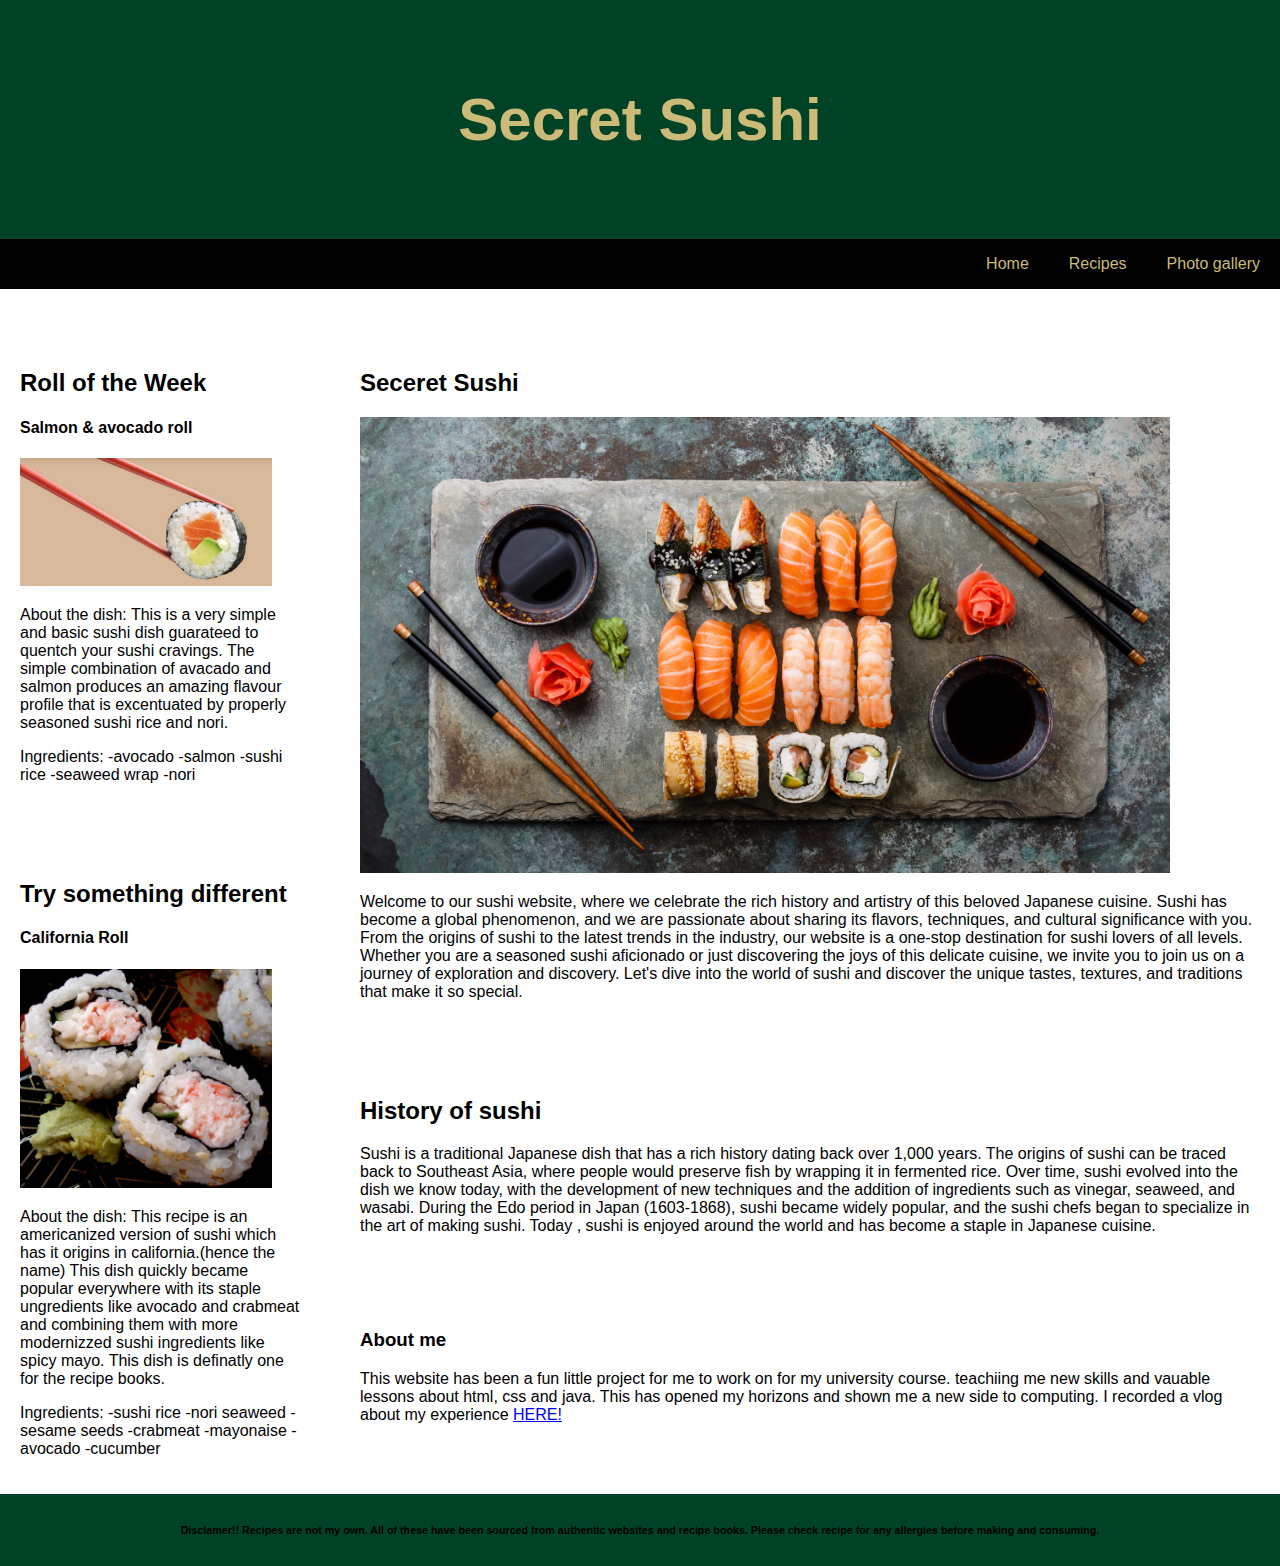
<file: index.html>
<!DOCTYPE html>
<html>
<head>
<link rel="stylesheet" href="style.css">
</head>
<body>

<div class="header">
  <h1>Secret Sushi</h1>
</div>

<div class="topnav">
  <a href="#">Photo gallery</a>
  <a href="recipe_main_page.html">Recipes</a>
  <a href="index.html">Home</a>
</div>

<div class="row">
  <div class="leftcolumn">
    <div class="card">
      <h2>Roll of the Week</h2>
      <h4>Salmon & avocado roll</h4>
	  <a href="salmon_avocado.html">
		<img class="image" src="SUSHI_salmon+avocado roll.jpg" alt="salmon + avocado roll">
	  </a>
      <p>About the dish: This is a very simple and basic sushi dish guarateed
	  to quentch your sushi cravings. The simple combination of avacado and
	  salmon produces an amazing flavour profile that is excentuated by properly
	  seasoned sushi rice and nori. </p>
      <p>Ingredients:
      		-avocado
            -salmon
            -sushi rice
            -seaweed wrap
            -nori
            </p>
    </div>
    <div class="card">
      <h2>Try something different</h2>
      <h4>California Roll</h4>
	  <a href="california_roll.html">
		<img class="image" src="SUSHI_california roll.jpg">
	  </a>
      <p>About the dish: This recipe is an americanized version of sushi
	  which has it origins in california.(hence the name) This dish quickly
	  became popular everywhere with its staple ungredients like avocado
	  and crabmeat and combining them with more modernizzed sushi ingredients
	  like spicy mayo. This dish is definatly one for the recipe books.</p>
      <p>Ingredients: 
      -sushi rice 
      -nori seaweed 
      -sesame seeds 
      -crabmeat 
      -mayonaise 
      -avocado 
      -cucumber</p>
    </div>
  </div>
  <div class="rightcolumn">
    <div class="card">
      <h2>Seceret Sushi</h2>
      <img class="image" src="main_sushi_image.jpg" alt="sushi">
      <p>Welcome to our sushi website, where we celebrate the rich history
	  and artistry of this beloved Japanese cuisine. Sushi has become a global
	  phenomenon, and we are passionate about sharing its flavors, techniques,
	  and cultural significance with you. From the origins of sushi to the
	  latest trends in the industry, our website is a one-stop destination
	  for sushi lovers of all levels. Whether you are a seasoned sushi
	  aficionado or just discovering the joys of this delicate cuisine, we
	  invite you to join us on a journey of exploration and discovery. Let's
	  dive into the world of sushi and discover the unique tastes, textures,
	  and traditions that make it so special.</p>
    </div>
    <div class="card">
      	<h2>History of sushi</h2>
      	<p>Sushi is a traditional Japanese dish that has a rich history
		dating back over 1,000 years. The origins of sushi can be traced
		back to Southeast Asia, where people would preserve fish by wrapping 
		it in fermented rice. Over time, sushi evolved into the dish we
		know today, with the development of new techniques and the addition
		of ingredients such as vinegar, seaweed, and wasabi. During the Edo
		period in Japan (1603-1868), sushi became widely popular, and the
		sushi chefs began to specialize in the art of making sushi. Today
		, sushi is enjoyed around the world and has become a staple in
		Japanese cuisine.</p>
	</div>
  </div>
    <div class="rightcolumn">
    <div class="card">
      <h3>About me</h3>
      This website has been a fun little project for me to work on for my university course.
	  teachiing me new skills and vauable lessons about html, css and java. This has opened
	  my horizons and shown me a new side to computing. I recorded a vlog about my experience 
      <a href="https://www.youtube.com/watch?v=xvFZjo5PgG0">HERE!</a></p>
    </div>
    </div>
    <div class="card">
    </div>
  </div>
</div>

<div class="footer">
  <h6>Disclamer!! Recipes are not my own. All of these have been sourced from authentic websites
  and recipe books. Please check recipe for any allergies before making and consuming.</h6>
</div>

</body>
</html>
</file>
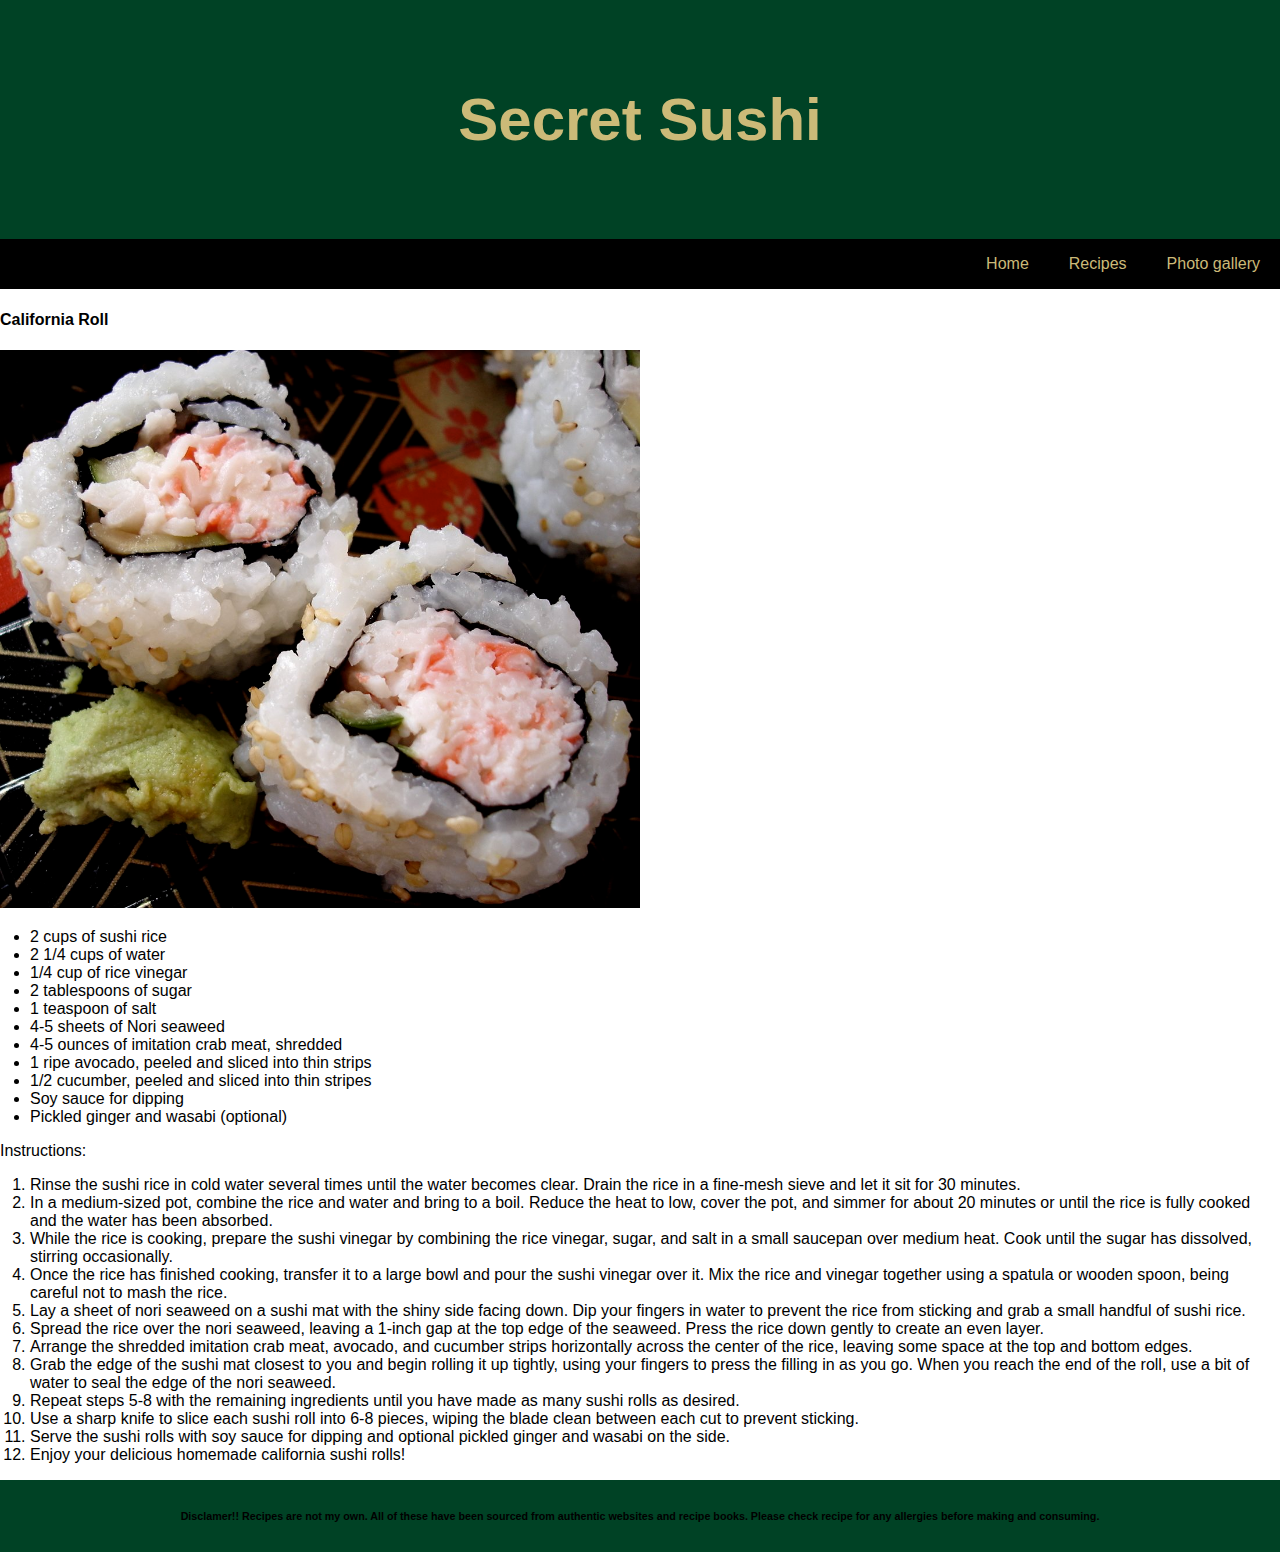
<file: california_roll.html>
<!DOCTYPE html>
<html>
<head>
<link rel="stylesheet" href="style.css">
</head>
<body>
	<div class="header">
	  <h1>Secret Sushi</h1>
	</div>
	<div class="topnav">
	  <a href="#">Photo gallery</a>
	  <a href="recipe_main_page.html">Recipes</a>
	  <a href="index.html">Home</a>
	</div>
	<div class="row">
	<h4>California Roll</h4>
		<img class="instruct-image" src="SUSHI_california roll.jpg" alt="california roll"></img>
		<ul>
			<li>2 cups of sushi rice</li>
			<li>2 1/4 cups of water</li>
			<li>1/4 cup of rice vinegar</li>
			<li>2 tablespoons of sugar</li>
			<li>1 teaspoon of salt</li>
			<li>4-5 sheets of Nori seaweed</li>
			<li>4-5 ounces of imitation crab meat, shredded</li>
			<li>1 ripe avocado, peeled and sliced into thin strips</li>
			<li>1/2 cucumber, peeled and sliced into thin stripes</li>
			<li>Soy sauce for dipping</li>
			<li>Pickled ginger and wasabi (optional)</li>
		</ul>
						
		Instructions:
		<ol>
			<li>Rinse the sushi rice in cold water several times until the water becomes clear. Drain the rice in a fine-mesh sieve and let it sit for 30 minutes.</li>
			<li>In a medium-sized pot, combine the rice and water and bring to a boil. Reduce the heat to low, cover the pot, and simmer for about 20 minutes or until the rice is fully cooked and the water has been absorbed.</li>
			<li>While the rice is cooking, prepare the sushi vinegar by combining the rice vinegar, sugar, and salt in a small saucepan over medium heat. Cook until the sugar has dissolved, stirring occasionally.</li>
			<li>Once the rice has finished cooking, transfer it to a large bowl and pour the sushi vinegar over it. Mix the rice and vinegar together using a spatula or wooden spoon, being careful not to mash the rice.</li>
			<li>Lay a sheet of nori seaweed on a sushi mat with the shiny side facing down. Dip your fingers in water to prevent the rice from sticking and grab a small handful of sushi rice.</li>
			<li>Spread the rice over the nori seaweed, leaving a 1-inch gap at the top edge of the seaweed. Press the rice down gently to create an even layer.</li>
			<li>Arrange the shredded imitation crab meat, avocado, and cucumber strips horizontally across the center of the rice, leaving some space at the top and bottom edges.</li>			
			<li>Grab the edge of the sushi mat closest to you and begin rolling it up tightly, using your fingers to press the filling in as you go. When you reach the end of the roll, use a bit of water to seal the edge of the nori seaweed.</li>
			<li>Repeat steps 5-8 with the remaining ingredients until you have made as many sushi rolls as desired.</li>
			<li>Use a sharp knife to slice each sushi roll into 6-8 pieces, wiping the blade clean between each cut to prevent sticking.</li>
			<li>Serve the sushi rolls with soy sauce for dipping and optional pickled ginger and wasabi on the side.</li>
			<li>Enjoy your delicious homemade california sushi rolls!</li>
	</div>
	<div class="footer">
	  <h6>Disclamer!! Recipes are not my own. All of these have been sourced from authentic websites
	  and recipe books. Please check recipe for any allergies before making and consuming.</h6>
	</div>
</body>
</html>
</file>
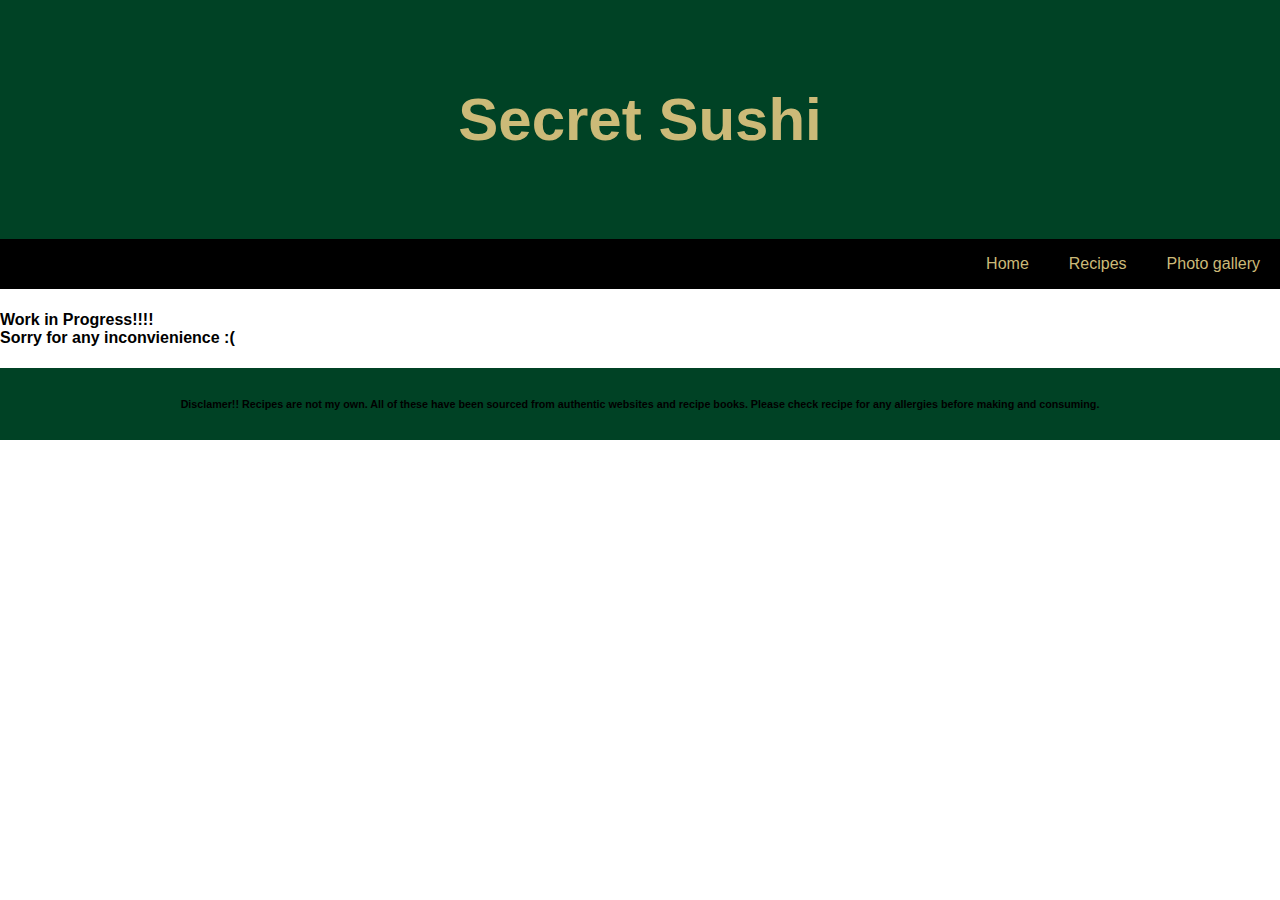
<file: photo_gallery.html>
<!DOCTYPE html>
<html>
<head>
<link rel="stylesheet" href="style.css">
</head>
<body>
	<div class="header">
	  <h1>Secret Sushi</h1>
	</div>
	<div class="topnav">
	  <a href="#">Photo gallery</a>
	  <a href="recipe_main_page.html">Recipes</a>
	  <a href="index.html">Home</a>
	</div>
	<div class="row">
	<h4>Work in Progress!!!! <br>
		Sorry for any inconvienience :( <h4>
	</div>
	<div class="footer">
	  <h6>Disclamer!! Recipes are not my own. All of these have been sourced from authentic websites
	  and recipe books. Please check recipe for any allergies before making and consuming.</h6>
	</div>
</body>
</html>
</file>
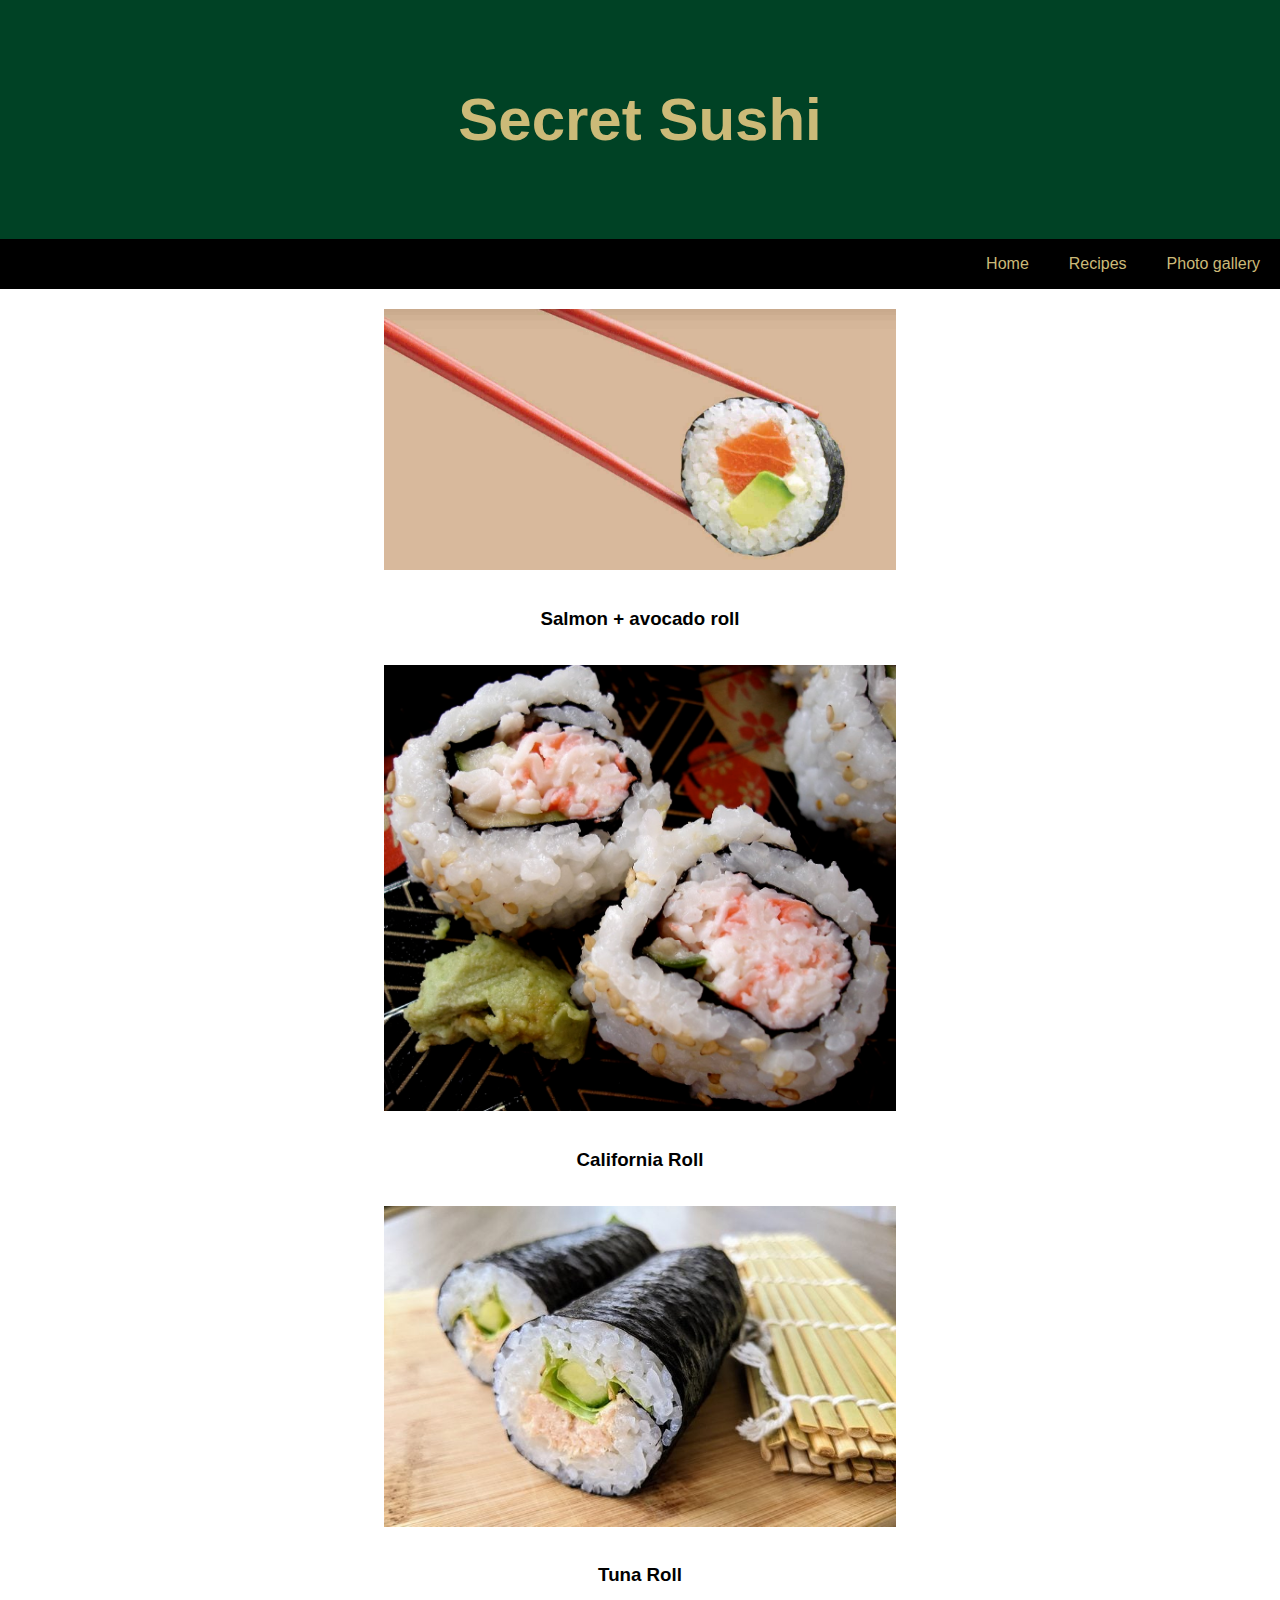
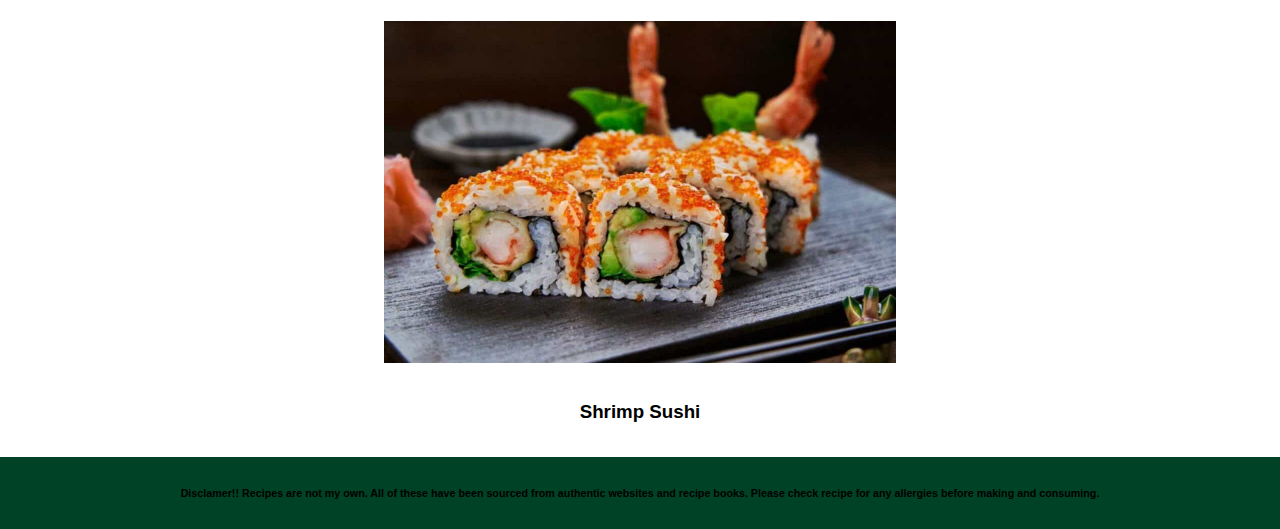
<file: recipe_main_page.html>
<!DOCTYPE html>
<html>
<head>
<link rel="stylesheet" href="style.css">
</head>
<body>

<div class="header">
  <h1>Secret Sushi</h1>
</div>

<div class="topnav">
  <a href="photo_gallery.html">Photo gallery</a>
  <a href="recipe_main_page.html">Recipes</a>
  <a href="index.html">Home</a>
</div>

<div class="recipe">
  <a target="_blank" href="salmon_avocado.html">
	   <img class="recipe-img" src="SUSHI_salmon+avocado roll.jpg" alt="Salmon + Avocado roll">
  </a>
  <h3 class="desc">Salmon + avocado roll</h3>
</div>

<div class="recipe">
  <a target="_blank" href="california_roll.html">
    <img class="recipe-img" src="SUSHI_california roll.jpg" alt="California Roll">
  </a>
  <h3 class="desc">California Roll</h3>
</div>

<div class="recipe">
  <a target="_blank" href="tuna.html">
    <img class="recipe-img" src="SUSHI_tuna roll.jpg" alt="Tuna Roll">
  </a>
  <h3 class="desc">Tuna Roll</h3>
</div>

<div class="recipe">
  <a target="_blank" href="shrimp.html">
    <img class="recipe-img" src="SUSHI_shrimp.jpg" alt="Shrimp sushi">
  </a>
  <h3 class="desc">Shrimp Sushi</h3>
</div>
<div class="footer">
  <h6>Disclamer!! Recipes are not my own. All of these have been sourced from authentic websites
  and recipe books. Please check recipe for any allergies before making and consuming.</h6>
</div>
</body>
</html>
</file>
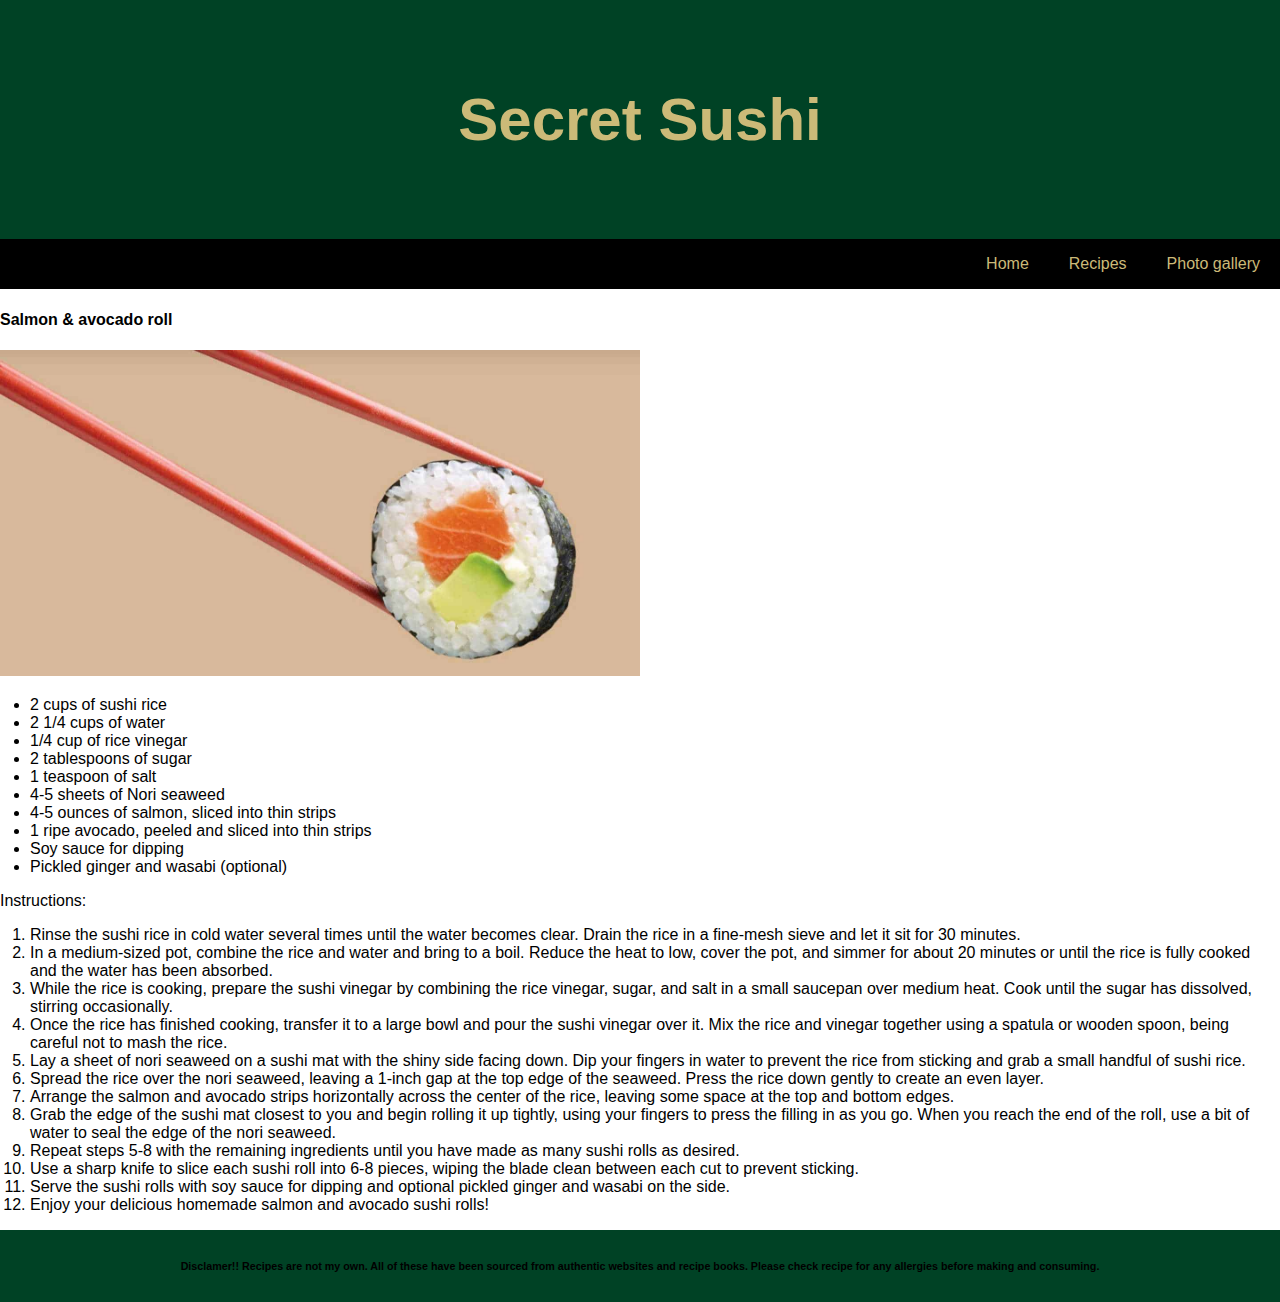
<file: salmon_avocado.html>
<!DOCTYPE html>
<html>
<head>
<link rel="stylesheet" href="style.css">
</head>
<body>
	<div class="header">
	  <h1>Secret Sushi</h1>
	</div>
	<div class="topnav">
	  <a href="#">Photo gallery</a>
	  <a href="recipe_main_page.html">Recipes</a>
	  <a href="index.html">Home</a>
	</div>
	<div class="row">
	<h4>Salmon & avocado roll</h4>
		<img class="instruct-image" src="SUSHI_salmon+avocado roll.jpg" alt="salmon & avocado roll"></img>
		<ul>
			<li>2 cups of sushi rice</li>
			<li>2 1/4 cups of water</li>
			<li>1/4 cup of rice vinegar</li>
			<li>2 tablespoons of sugar</li>
			<li>1 teaspoon of salt</li>
			<li>4-5 sheets of Nori seaweed</li>
			<li>4-5 ounces of salmon, sliced into thin strips</li>
			<li>1 ripe avocado, peeled and sliced into thin strips</li>
			<li>Soy sauce for dipping</li>
			<li>Pickled ginger and wasabi (optional)</li>
		</ul>
						
		Instructions:
		<ol>
			<li>Rinse the sushi rice in cold water several times until the water becomes clear. Drain the rice in a fine-mesh sieve and let it sit for 30 minutes.</li>
			<li>In a medium-sized pot, combine the rice and water and bring to a boil. Reduce the heat to low, cover the pot, and simmer for about 20 minutes or until the rice is fully cooked and the water has been absorbed.</li>
			<li>While the rice is cooking, prepare the sushi vinegar by combining the rice vinegar, sugar, and salt in a small saucepan over medium heat. Cook until the sugar has dissolved, stirring occasionally.</li>
			<li>Once the rice has finished cooking, transfer it to a large bowl and pour the sushi vinegar over it. Mix the rice and vinegar together using a spatula or wooden spoon, being careful not to mash the rice.</li>
			<li>Lay a sheet of nori seaweed on a sushi mat with the shiny side facing down. Dip your fingers in water to prevent the rice from sticking and grab a small handful of sushi rice.</li>
			<li>Spread the rice over the nori seaweed, leaving a 1-inch gap at the top edge of the seaweed. Press the rice down gently to create an even layer.</li>
			<li>Arrange the salmon and avocado strips horizontally across the center of the rice, leaving some space at the top and bottom edges.</li>
			<li>Grab the edge of the sushi mat closest to you and begin rolling it up tightly, using your fingers to press the filling in as you go. When you reach the end of the roll, use a bit of water to seal the edge of the nori seaweed.</li>
			<li>Repeat steps 5-8 with the remaining ingredients until you have made as many sushi rolls as desired.</li>
			<li>Use a sharp knife to slice each sushi roll into 6-8 pieces, wiping the blade clean between each cut to prevent sticking.</li>
			<li>Serve the sushi rolls with soy sauce for dipping and optional pickled ginger and wasabi on the side.</li>
			<li>Enjoy your delicious homemade salmon and avocado sushi rolls!</li>
	</div>
	<div class="footer">
	  <h6>Disclamer!! Recipes are not my own. All of these have been sourced from authentic websites
	  and recipe books. Please check recipe for any allergies before making and consuming.</h6>
	</div>
</body>
</html>
</file>
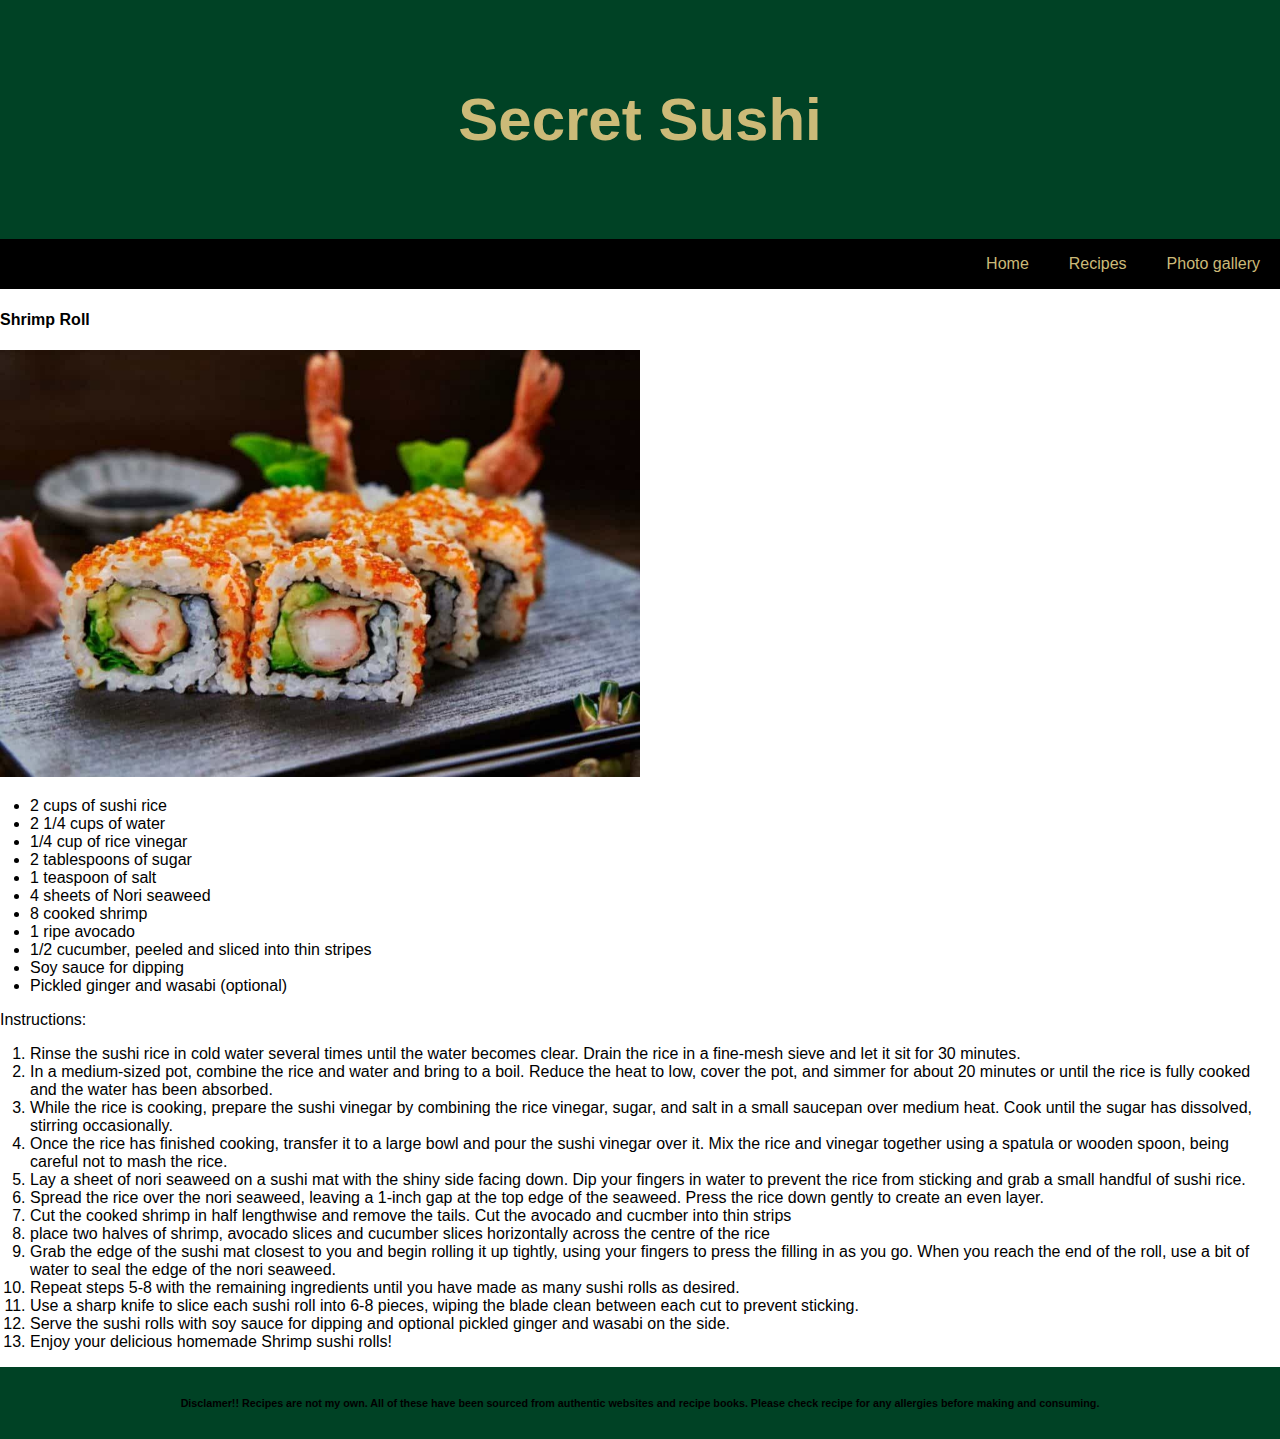
<file: shrimp.html>
<!DOCTYPE html>
<html>
<head>
<link rel="stylesheet" href="style.css">
</head>
<body>
	<div class="header">
	  <h1>Secret Sushi</h1>
	</div>
	<div class="topnav">
	  <a href="#">Photo gallery</a>
	  <a href="recipe_main_page.html">Recipes</a>
	  <a href="index.html">Home</a>
	</div>
	<div class="row">
	<h4>Shrimp Roll</h4>
		<img class="instruct-image" src="SUSHI_shrimp.jpg" alt="Shrimp roll"></img>
		<ul>
			<li>2 cups of sushi rice</li>
			<li>2 1/4 cups of water</li>
			<li>1/4 cup of rice vinegar</li>
			<li>2 tablespoons of sugar</li>
			<li>1 teaspoon of salt</li>
			<li>4 sheets of Nori seaweed</li>
			<li>8 cooked shrimp</li>
			<li>1 ripe avocado</li>
			<li>1/2 cucumber, peeled and sliced into thin stripes</li>
			<li>Soy sauce for dipping</li>
			<li>Pickled ginger and wasabi (optional)</li>
		</ul>
						
		Instructions:
		<ol>
			<li>Rinse the sushi rice in cold water several times until the water becomes clear. Drain the rice in a fine-mesh sieve and let it sit for 30 minutes.</li>
			<li>In a medium-sized pot, combine the rice and water and bring to a boil. Reduce the heat to low, cover the pot, and simmer for about 20 minutes or until the rice is fully cooked and the water has been absorbed.</li>
			<li>While the rice is cooking, prepare the sushi vinegar by combining the rice vinegar, sugar, and salt in a small saucepan over medium heat. Cook until the sugar has dissolved, stirring occasionally.</li>
			<li>Once the rice has finished cooking, transfer it to a large bowl and pour the sushi vinegar over it. Mix the rice and vinegar together using a spatula or wooden spoon, being careful not to mash the rice.</li>
			<li>Lay a sheet of nori seaweed on a sushi mat with the shiny side facing down. Dip your fingers in water to prevent the rice from sticking and grab a small handful of sushi rice.</li>
			<li>Spread the rice over the nori seaweed, leaving a 1-inch gap at the top edge of the seaweed. Press the rice down gently to create an even layer.</li>
			<li>Cut the cooked shrimp in half lengthwise and remove the tails. Cut the avocado and cucmber into thin strips</li>	
			<li>place two halves of shrimp, avocado slices and cucumber slices horizontally across the centre of the rice</li>
			<li>Grab the edge of the sushi mat closest to you and begin rolling it up tightly, using your fingers to press the filling in as you go. When you reach the end of the roll, use a bit of water to seal the edge of the nori seaweed.</li>
			<li>Repeat steps 5-8 with the remaining ingredients until you have made as many sushi rolls as desired.</li>
			<li>Use a sharp knife to slice each sushi roll into 6-8 pieces, wiping the blade clean between each cut to prevent sticking.</li>
			<li>Serve the sushi rolls with soy sauce for dipping and optional pickled ginger and wasabi on the side.</li>
			<li>Enjoy your delicious homemade Shrimp sushi rolls!</li>
	</div>
	<div class="footer">
	  <h6>Disclamer!! Recipes are not my own. All of these have been sourced from authentic websites
	  and recipe books. Please check recipe for any allergies before making and consuming.</h6>
	</div>
</body>
</html>
</file>
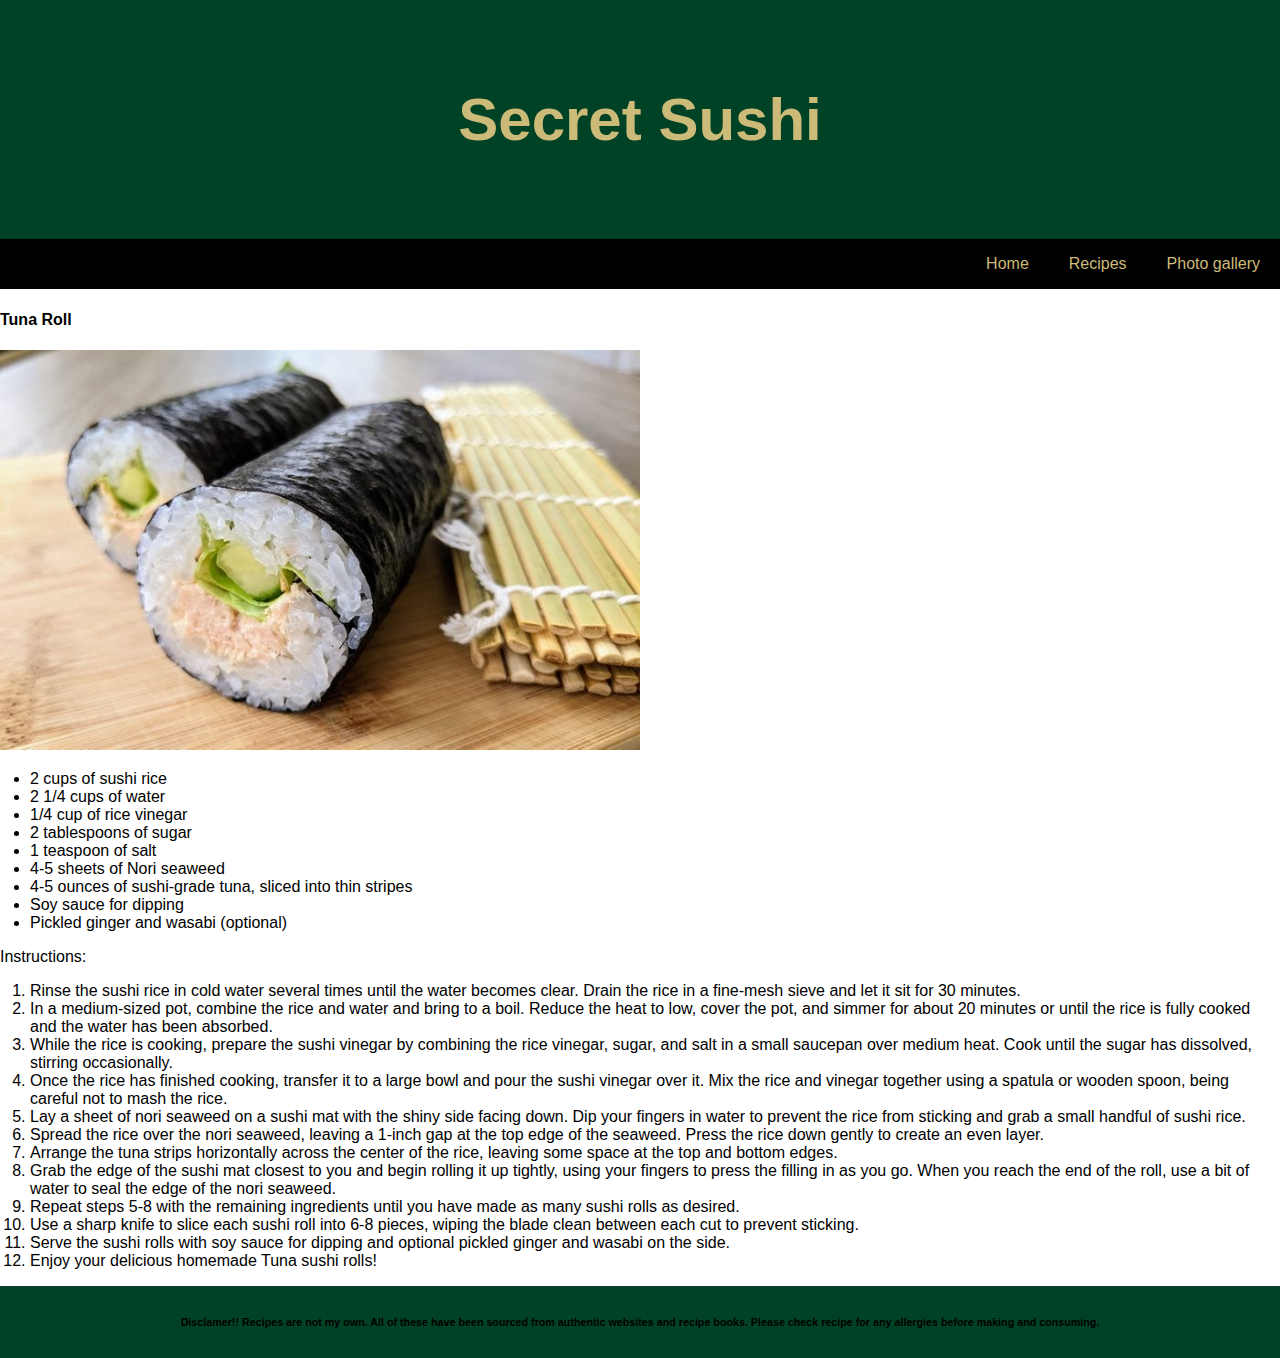
<file: tuna.html>
<!DOCTYPE html>
<html>
<head>
<link rel="stylesheet" href="style.css">
</head>
<body>
	<div class="header">
	  <h1>Secret Sushi</h1>
	</div>
	<div class="topnav">
	  <a href="#">Photo gallery</a>
	  <a href="recipe_main_page.html">Recipes</a>
	  <a href="index.html">Home</a>
	</div>
	<div class="row">
	<h4>Tuna Roll</h4>
		<img class="instruct-image" src="SUSHI_tuna roll.jpg" alt="Tuna Roll"></img>
		<ul>
			<li>2 cups of sushi rice</li>
			<li>2 1/4 cups of water</li>
			<li>1/4 cup of rice vinegar</li>
			<li>2 tablespoons of sugar</li>
			<li>1 teaspoon of salt</li>
			<li>4-5 sheets of Nori seaweed</li>
			<li>4-5 ounces of sushi-grade tuna, sliced into thin stripes</li>
			<li>Soy sauce for dipping</li>
			<li>Pickled ginger and wasabi (optional)</li>
		</ul>
						
		Instructions:
		<ol>
			<li>Rinse the sushi rice in cold water several times until the water becomes clear. Drain the rice in a fine-mesh sieve and let it sit for 30 minutes.</li>
			<li>In a medium-sized pot, combine the rice and water and bring to a boil. Reduce the heat to low, cover the pot, and simmer for about 20 minutes or until the rice is fully cooked and the water has been absorbed.</li>
			<li>While the rice is cooking, prepare the sushi vinegar by combining the rice vinegar, sugar, and salt in a small saucepan over medium heat. Cook until the sugar has dissolved, stirring occasionally.</li>
			<li>Once the rice has finished cooking, transfer it to a large bowl and pour the sushi vinegar over it. Mix the rice and vinegar together using a spatula or wooden spoon, being careful not to mash the rice.</li>
			<li>Lay a sheet of nori seaweed on a sushi mat with the shiny side facing down. Dip your fingers in water to prevent the rice from sticking and grab a small handful of sushi rice.</li>
			<li>Spread the rice over the nori seaweed, leaving a 1-inch gap at the top edge of the seaweed. Press the rice down gently to create an even layer.</li>
			<li>Arrange the tuna strips horizontally across the center of the rice, leaving some space at the top and bottom edges.</li>			
			<li>Grab the edge of the sushi mat closest to you and begin rolling it up tightly, using your fingers to press the filling in as you go. When you reach the end of the roll, use a bit of water to seal the edge of the nori seaweed.</li>
			<li>Repeat steps 5-8 with the remaining ingredients until you have made as many sushi rolls as desired.</li>
			<li>Use a sharp knife to slice each sushi roll into 6-8 pieces, wiping the blade clean between each cut to prevent sticking.</li>
			<li>Serve the sushi rolls with soy sauce for dipping and optional pickled ginger and wasabi on the side.</li>
			<li>Enjoy your delicious homemade Tuna sushi rolls!</li>
	</div>
	<div class="footer">
	  <h6>Disclamer!! Recipes are not my own. All of these have been sourced from authentic websites
	  and recipe books. Please check recipe for any allergies before making and consuming.</h6>
	</div>
</body>
</html>
</file>
<file: style.css>
* {
  box-sizing: border-box;
  magrin: 0;
  padding:0 ;
}

body {
  font-family: Arial;
  padding: 10px;
  background: #ffffff;
  margin: 0;
  padding: 0;
}
li{
	margin-left: 30px
}

.header {
  padding: 45px;
  text-align: center;
  background: #004225;
}

.header h1 {
  font-size: 60px;
  COLOR: #ccba78
}

.topnav {
  overflow: hidden;
  background-color: #000000;
}


.topnav a {
  float: right;
  display: block;
  background-color: #000000;
  text-align: center;
  padding: 16px 20px;
  text-decoration: none;
  z-index: 999;
  color: #CCBA78;
}

.leftcolumn {   
  float: left;
  width: 25%;
}


.rightcolumn {
  float: left;
  width: 75%;
  background-color: #ffffff;
  padding-left: 20px;
}


.image {
  width: 90%;
  height: 90%;
}
.instruct-image{
	width: 50%;
	height: 50%;
}


.card {
  background-color: white;
  padding: 20px;
  margin-top: 20px;
}


.footer {
  padding: 5px;
  text-align: center;
  background: #004225;
}

@media screen and (max-width: 800px) {
  .leftcolumn, .rightcolumn {   
    width: 100%;
    padding: 0;
  }
}

@media screen and (max-width: 400px) {
  .topnav a {
    float: none;
    width: 100%;
  }
}
.recipe {
  position: left;
  text-align: center;
  margin-top: 20px;
}
.recipe-img{
	width: 40%;
	height: 40%;
}

.desc {
  padding: 15px;
}

.topnav a:hover {
  background-color: #004225;
  color: black;
}

.row::after {
  content: "";
  display: table;
  clear: both;
}
</file>
